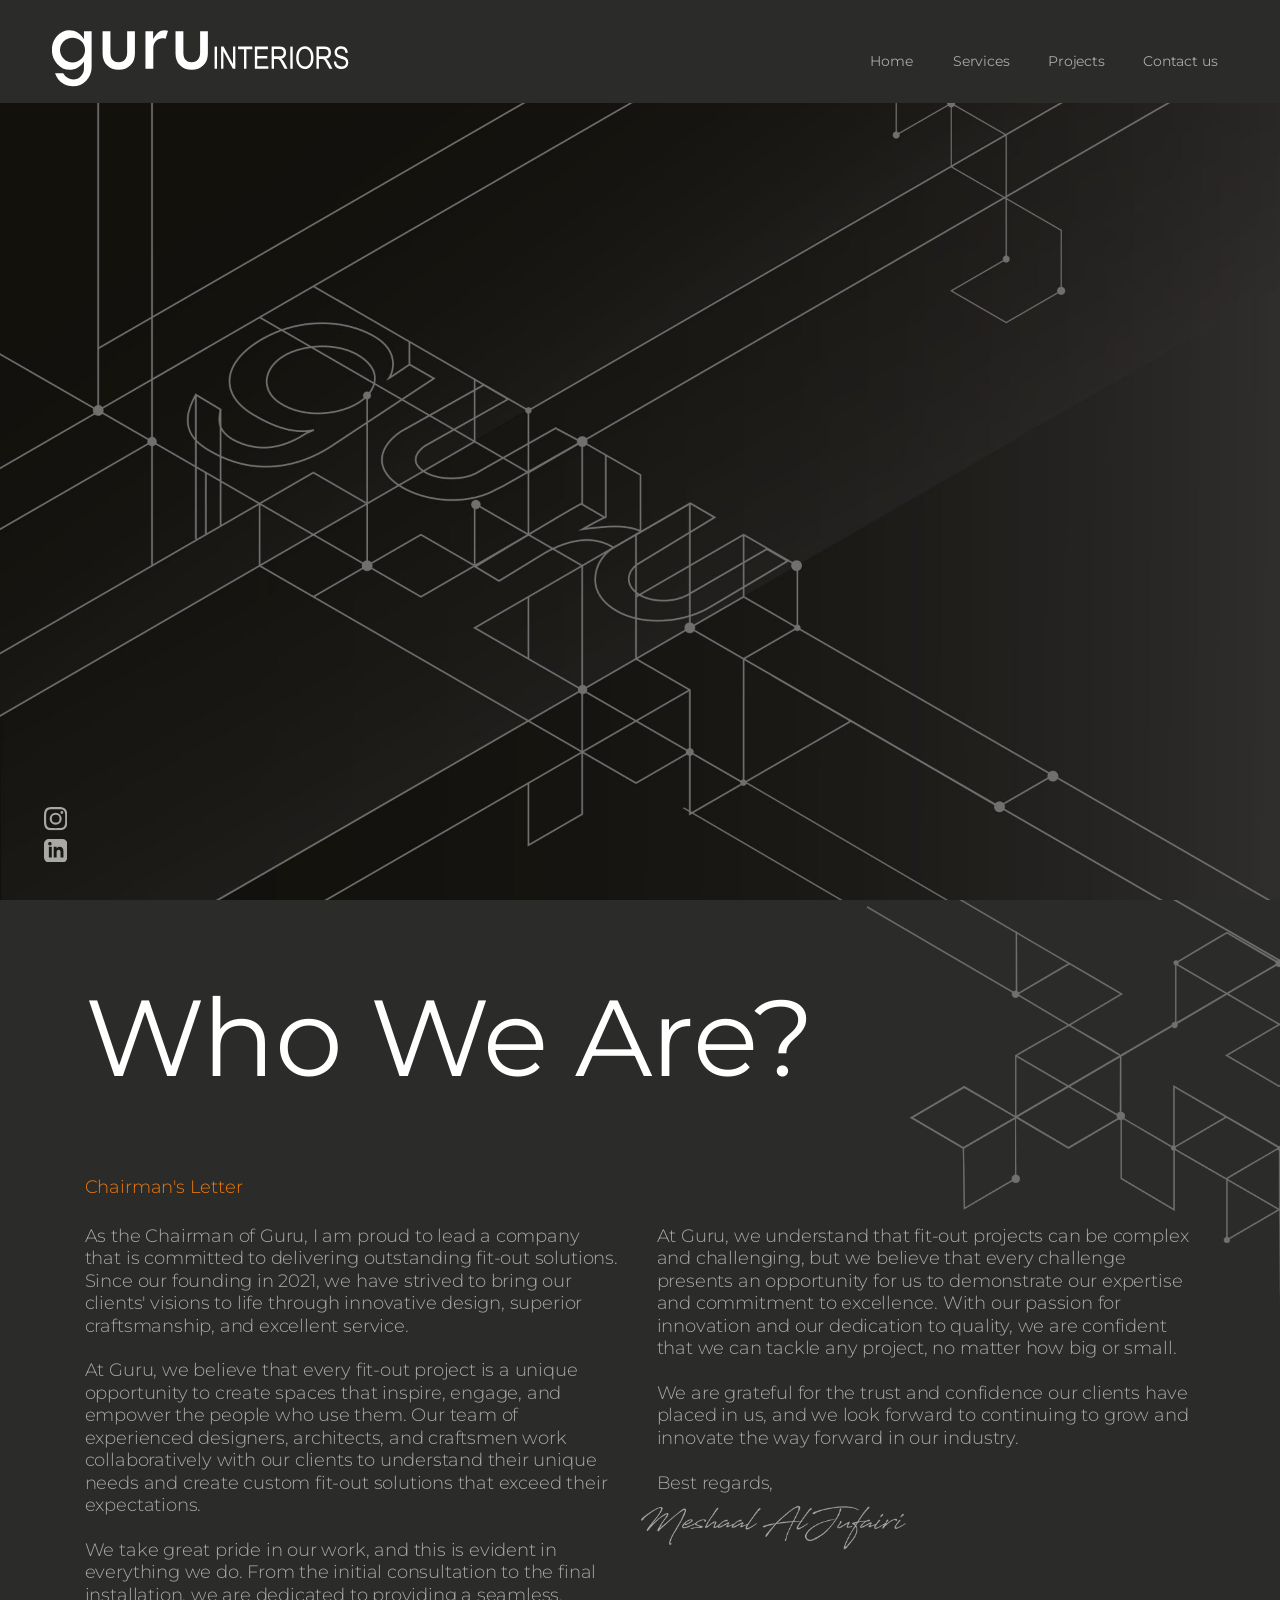
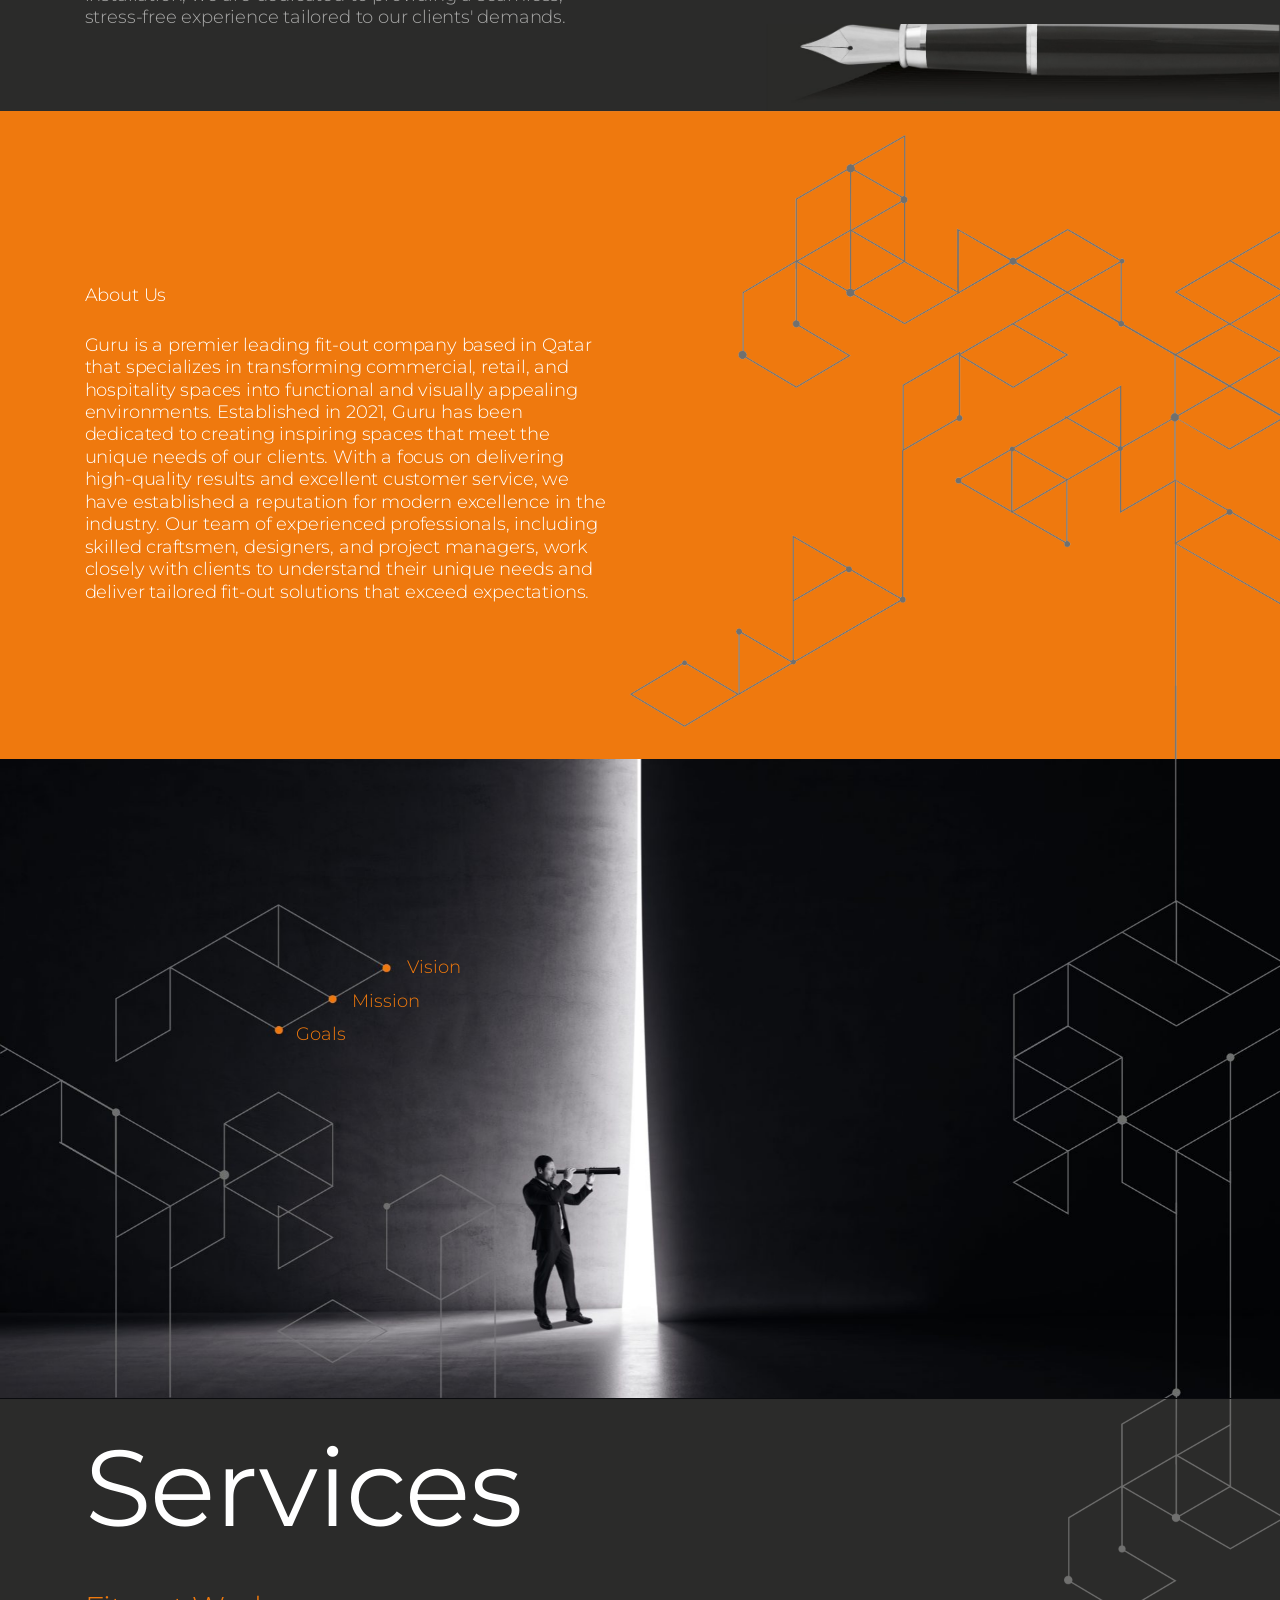
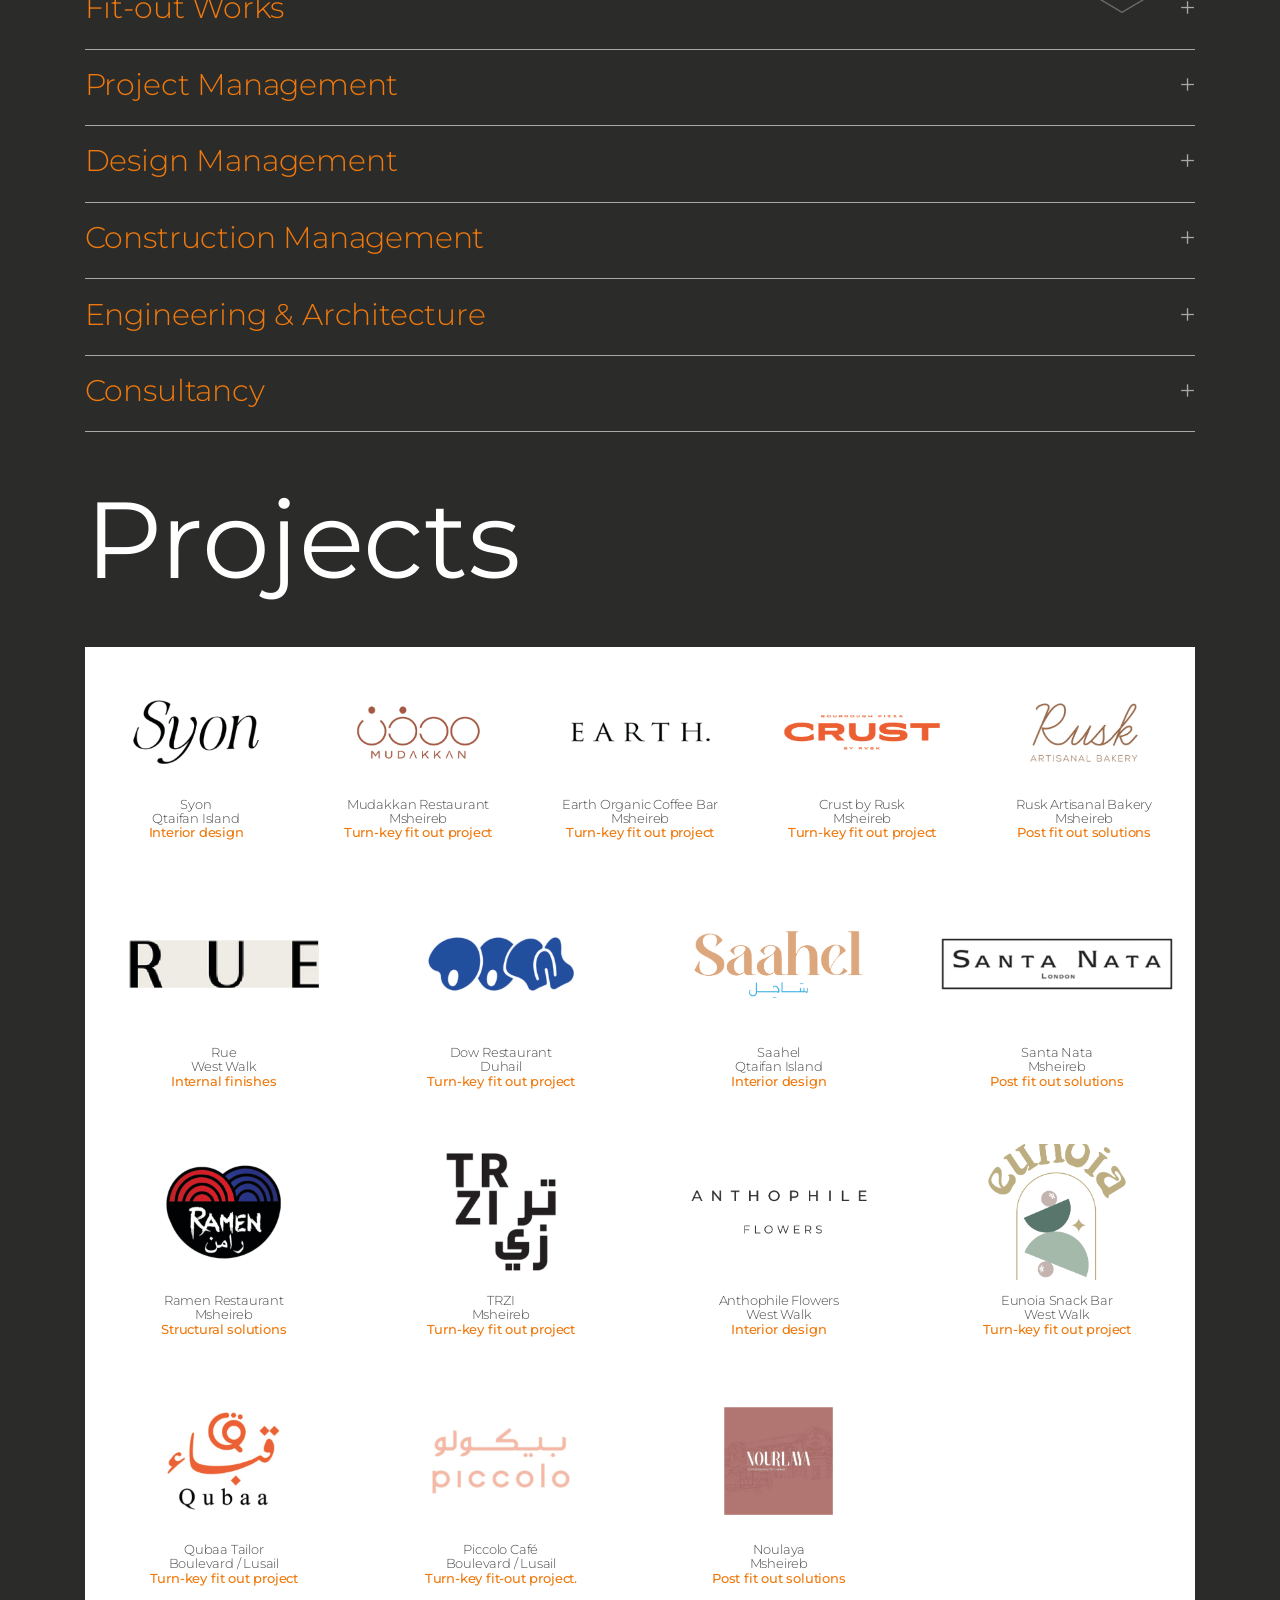
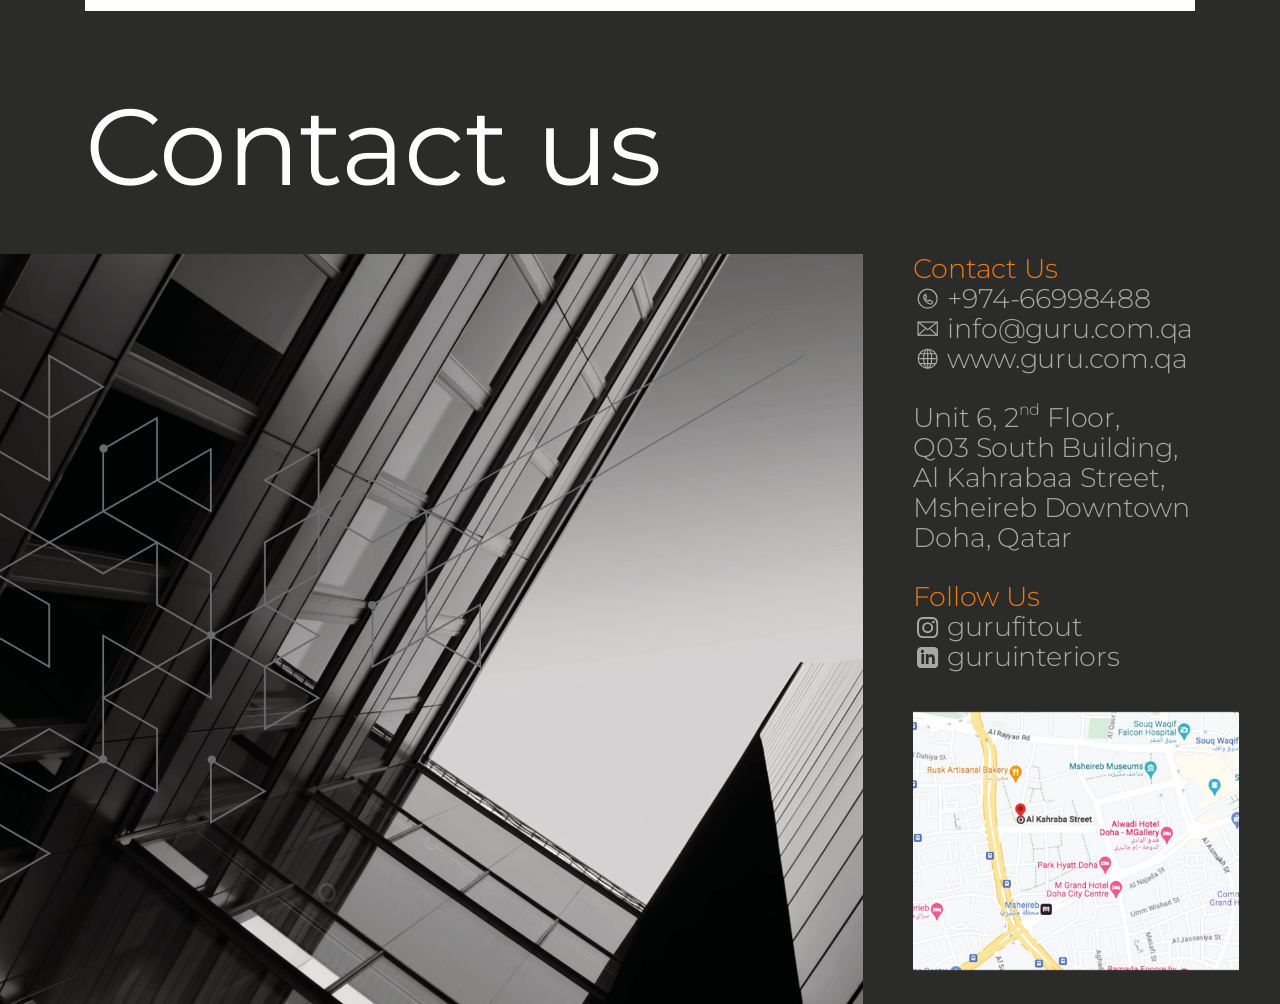
<file: index.html>
<!doctype html>
<html lang="en">
<head>
  <meta charset="utf-8">
  <meta name="viewport" content="width=device-width, initial-scale=1">
  <title>Guru Interiors | Fit-out Company in Qatar</title>
  <meta name="description" content="Guru is a premier fit-out company based in Qatar, transforming commercial, retail, and hospitality spaces. Transforming Spaces, Enriching Lives.">
  <link rel="icon" href="assets/img/favicon.svg" type="image/svg+xml">
  <link rel="preload" href="assets/fonts/montserrat-300.woff2" as="font" type="font/woff2" crossorigin>
  <link rel="stylesheet" href="assets/css/styles.css">
  <script>
    // play the opening animation once per visit, not when coming back from a project page
    try {
      if (!sessionStorage.getItem('guru-intro') && !location.hash &&
          !matchMedia('(prefers-reduced-motion: reduce)').matches) {
        document.documentElement.classList.add('intro');
        sessionStorage.setItem('guru-intro', '1');
      }
    } catch (e) {}
  </script>
</head>
<body>

  <div class="intro-screen" aria-hidden="true">
    <img src="assets/img/logo.svg" alt="" width="445" height="85">
    <span class="intro-screen__line"></span>
    <p class="intro-screen__tag">Transforming Spaces, Enriching Lives</p>
  </div>

  <header class="site-header" id="top">
    <a class="logo" href="#home" aria-label="Guru Interiors — home">
      <img src="assets/img/logo.svg" alt="guru INTERIORS" width="445" height="85">
    </a>
    <button class="nav-toggle" aria-label="Open menu" aria-expanded="false" aria-controls="site-nav">
      <span></span><span></span><span></span>
    </button>
    <nav class="site-nav" id="site-nav" aria-label="Main">
      <a href="#home">Home</a>
      <a href="#services">Services</a>
      <a href="#projects">Projects</a>
      <a href="#contact">Contact us</a>
    </nav>
  </header>

  <main>
    <!-- Hero -->
    <section class="hero" id="home" aria-label="Guru Interiors">
      <h1 class="visually-hidden">Guru Interiors — Transforming Spaces, Enriching Lives</h1>
      <video class="hero__video" autoplay muted loop playsinline preload="auto" poster="assets/img/hero.jpg" aria-hidden="true">
        <source src="assets/video/guru_interio.mp4" type="video/mp4">
      </video>
      <div class="social social--hero">
        <a href="https://www.instagram.com/gurufitout" target="_blank" rel="noopener" aria-label="Instagram">
          <svg viewBox="0 0 24 24"><use href="#i-instagram"/></svg>
        </a>
        <a href="https://www.linkedin.com/company/guruinteriors" target="_blank" rel="noopener" aria-label="LinkedIn">
          <svg viewBox="0 0 24 24"><use href="#i-linkedin"/></svg>
        </a>
      </div>
    </section>

    <!-- Who We Are -->
    <section class="who" id="about">
      <div class="container">
        <h2 class="display">Who We Are?</h2>
        <p class="eyebrow">Chairman's Letter</p>
        <div class="letter">
          <div class="letter__col">
            <p>As the Chairman of Guru, I am proud to lead a company that is committed to delivering outstanding fit-out solutions. Since our founding in 2021, we have strived to bring our clients' visions to life through innovative design, superior craftsmanship, and excellent service.</p>
            <p>At Guru, we believe that every fit-out project is a unique opportunity to create spaces that inspire, engage, and empower the people who use them. Our team of experienced designers, architects, and craftsmen work collaboratively with our clients to understand their unique needs and create custom fit-out solutions that exceed their expectations.</p>
            <p>We take great pride in our work, and this is evident in everything we do. From the initial consultation to the final installation, we are dedicated to providing a seamless, stress-free experience tailored to our clients' demands.</p>
          </div>
          <div class="letter__col">
            <p>At Guru, we understand that fit-out projects can be complex and challenging, but we believe that every challenge presents an opportunity for us to demonstrate our expertise and commitment to excellence. With our passion for innovation and our dedication to quality, we are confident that we can tackle any project, no matter how big or small.</p>
            <p>We are grateful for the trust and confidence our clients have placed in us, and we look forward to continuing to grow and innovate the way forward in our industry.</p>
            <p class="signoff">Best regards,</p>
            <img class="signature" src="assets/img/signature.png" alt="Meshaal AlJufairi" width="397" height="65">
          </div>
        </div>
      </div>
      <img class="pen" src="assets/img/pen.jpg" alt="" width="770" height="129" aria-hidden="true">
    </section>

    <!-- About Us -->
    <section class="about">
      <div class="container">
        <h2 class="eyebrow eyebrow--light">About Us</h2>
        <p class="about__text">Guru is a premier leading fit-out company based in Qatar that specializes in transforming commercial, retail, and hospitality spaces into functional and visually appealing environments. Established in 2021, Guru has been dedicated to creating inspiring spaces that meet the unique needs of our clients. With a focus on delivering high-quality results and excellent customer service, we have established a reputation for modern excellence in the industry. Our team of experienced professionals, including skilled craftsmen, designers, and project managers, work closely with clients to understand their unique needs and deliver tailored fit-out solutions that exceed expectations.</p>
      </div>
    </section>

    <!-- Vision / Mission / Goals -->
    <section class="vision" aria-label="Vision, Mission and Goals">
      <div class="vision__stage">
        <ul class="vision__labels">
          <li style="--x:610;--y:296"><button type="button" class="vision__trigger" aria-controls="vision-vision" aria-expanded="false">Vision</button></li>
          <li style="--x:528;--y:346"><button type="button" class="vision__trigger" aria-controls="vision-mission" aria-expanded="false">Mission</button></li>
          <li style="--x:444;--y:396"><button type="button" class="vision__trigger" aria-controls="vision-goals" aria-expanded="false">Goals</button></li>
        </ul>
      </div>
      <div class="vision__panels">
        <div class="vision__panel" id="vision-vision" style="--x:700;--y:296">
          <h3>Our Vision</h3>
          <p>To be Qatar's most trusted fit-out partner, recognised for spaces that combine bold design, lasting quality and genuine purpose.</p>
        </div>
        <div class="vision__panel" id="vision-mission" style="--x:650;--y:346">
          <h3>Our Mission</h3>
          <p>To turn every client's vision into a functional, inspiring environment through innovative design, skilled craftsmanship and service that goes beyond expectations.</p>
        </div>
        <div class="vision__panel" id="vision-goals" style="--x:540;--y:396">
          <h3>Our Goals</h3>
          <p>To deliver every project on time and to the highest standard, invest in our people, and grow alongside our clients across commercial, retail and hospitality spaces.</p>
        </div>
      </div>
    </section>

    <!-- Services -->
    <section class="services" id="services">
      <div class="container">
        <h2 class="display">Services</h2>
        <ul class="service-list">
          <li tabindex="0">
            <span class="service__title">Fit-out Works</span>
            <div class="service__detail"><p>Complete turn-key interiors for restaurants, retail and offices, from joinery and finishes to MEP, lighting and handover.</p></div>
          </li>
          <li tabindex="0">
            <span class="service__title">Project Management</span>
            <div class="service__detail"><p>A single point of contact who plans, schedules and coordinates every trade, keeping your project on time and on budget.</p></div>
          </li>
          <li tabindex="0">
            <span class="service__title">Design Management</span>
            <div class="service__detail"><p>We coordinate designers, consultants and authority approvals so the concept is buildable, compliant and true to your brand.</p></div>
          </li>
          <li tabindex="0">
            <span class="service__title">Construction Management</span>
            <div class="service__detail"><p>On-site supervision, quality control and safety management through every stage of the build.</p></div>
          </li>
          <li tabindex="0">
            <span class="service__title">Engineering &amp; Architecture</span>
            <div class="service__detail"><p>Structural, MEP and architectural solutions that make your space safe, efficient and ready for approval.</p></div>
          </li>
          <li tabindex="0">
            <span class="service__title">Consultancy</span>
            <div class="service__detail"><p>Expert advice on budgets, materials, feasibility and post fit-out improvements before you commit.</p></div>
          </li>
        </ul>
      </div>
    </section>

    <!-- Projects -->
    <section class="projects" id="projects">
      <div class="container">
        <h2 class="display">Projects</h2>
        <div class="project-card">
          <ul class="project-grid project-grid--5">
            <li><span class="logo-box"><img src="assets/img/logo-syon.png" alt="Syon logo" width="383" height="199" style="--w:383;--h:199"></span><a class="project-link" href="project.html?p=syon">Syon</a><span>Qtaifan Island</span><strong>Interior design</strong></li>
            <li><span class="logo-box"><img src="assets/img/logo-mudakkan.png" alt="Mudakkan logo" width="375" height="166" style="--w:375;--h:166"></span><a class="project-link" href="project.html?p=mudakkan">Mudakkan Restaurant</a><span>Msheireb</span><strong>Turn-key fit out project</strong></li>
            <li><span class="logo-box"><img src="assets/img/logo-earth.png" alt="Earth logo" width="423" height="67" style="--w:423;--h:67"></span><a class="project-link" href="project.html?p=earth">Earth Organic Coffee Bar</a><span>Msheireb</span><strong>Turn-key fit out project</strong></li>
            <li><span class="logo-box"><img src="assets/img/logo-crust.png" alt="Crust by Rusk logo" width="472" height="111" style="--w:472;--h:111"></span><a class="project-link" href="project.html?p=crust">Crust by Rusk</a><span>Msheireb</span><strong>Turn-key fit out project</strong></li>
            <li><span class="logo-box"><img src="assets/img/logo-rusk.png" alt="Rusk Artisanal Bakery logo" width="331" height="185" style="--w:331;--h:185"></span><a class="project-link" href="project.html?p=rusk">Rusk Artisanal Bakery</a><span>Msheireb</span><strong>Post fit out solutions</strong></li>
          </ul>
          <ul class="project-grid project-grid--4">
            <li><span class="logo-box"><img src="assets/img/logo-rue.png" alt="Rue logo" width="577" height="149" style="--w:577;--h:149"></span><a class="project-link" href="project.html?p=rue">Rue</a><span>West Walk</span><strong>Internal finishes</strong></li>
            <li><span class="logo-box"><img src="assets/img/logo-dow.png" alt="Dow Restaurant logo" width="446" height="167" style="--w:446;--h:167"></span><a class="project-link" href="project.html?p=dow">Dow Restaurant</a><span>Duhail</span><strong>Turn-key fit out project</strong></li>
            <li><span class="logo-box"><img src="assets/img/logo-saahel.png" alt="Saahel logo" width="513" height="207" style="--w:513;--h:207"></span><a class="project-link" href="project.html?p=saahel">Saahel</a><span>Qtaifan Island</span><strong>Interior design</strong></li>
            <li><span class="logo-box"><img src="assets/img/logo-santa-nata.png" alt="Santa Nata logo" width="704" height="165" style="--w:704;--h:165"></span><a class="project-link" href="project.html?p=santa-nata">Santa Nata</a><span>Msheireb</span><strong>Post fit out solutions</strong></li>

            <li><span class="logo-box"><img src="assets/img/logo-ramen.png" alt="Ramen Restaurant logo" width="351" height="287" style="--w:351;--h:287"></span><a class="project-link" href="project.html?p=ramen">Ramen Restaurant</a><span>Msheireb</span><strong>Structural solutions</strong></li>
            <li><span class="logo-box"><img src="assets/img/logo-trzi.png" alt="TRZI logo" width="337" height="359" style="--w:337;--h:359"></span><a class="project-link" href="project.html?p=trzi">TRZI</a><span>Msheireb</span><strong>Turn-key fit out project</strong></li>
            <li><span class="logo-box"><img src="assets/img/logo-anthophile.png" alt="Anthophile Flowers logo" width="535" height="138" style="--w:535;--h:138"></span><a class="project-link" href="project.html?p=anthophile">Anthophile Flowers</a><span>West Walk</span><strong>Interior design</strong></li>
            <li><span class="logo-box"><img src="assets/img/logo-eunoia.png" alt="Eunoia Snack Bar logo" width="421" height="410" style="--w:421;--h:410"></span><a class="project-link" href="project.html?p=eunoia">Eunoia Snack Bar</a><span>West Walk</span><strong>Turn-key fit out project</strong></li>

            <li><span class="logo-box"><img src="assets/img/logo-qubaa.png" alt="Qubaa Tailor logo" width="345" height="299" style="--w:345;--h:299"></span><a class="project-link" href="project.html?p=qubaa">Qubaa Tailor</a><span>Boulevard / Lusail</span><strong>Turn-key fit out project</strong></li>
            <li><span class="logo-box"><img src="assets/img/logo-piccolo.png" alt="Piccolo Café logo" width="418" height="207" style="--w:418;--h:207"></span><a class="project-link" href="project.html?p=piccolo">Piccolo Café</a><span>Boulevard / Lusail</span><strong>Turn-key fit-out project.</strong></li>
            <li><span class="logo-box"><img src="assets/img/logo-noulaya.png" alt="Noulaya logo" width="334" height="333" style="--w:334;--h:333"></span><a class="project-link" href="project.html?p=noulaya">Noulaya</a><span>Msheireb</span><strong>Post fit out solutions</strong></li>
          </ul>
        </div>
      </div>
    </section>

    <!-- Contact -->
    <section class="contact" id="contact">
      <div class="container">
        <h2 class="display">Contact us</h2>
      </div>
      <div class="contact__body">
        <div class="contact__photo" role="img" aria-label="Modern glass building facade"></div>
        <div class="contact__info">
          <h3 class="contact__title">Contact Us</h3>
          <ul class="contact__list">
            <li><svg viewBox="0 0 24 24" aria-hidden="true"><use href="#i-phone"/></svg><a href="tel:+97466998488">+974-66998488</a></li>
            <li><svg viewBox="0 0 24 24" aria-hidden="true"><use href="#i-mail"/></svg><a href="mailto:info@guru.com.qa">info@guru.com.qa</a></li>
            <li><svg viewBox="0 0 24 24" aria-hidden="true"><use href="#i-globe"/></svg><a href="https://www.guru.com.qa" target="_blank" rel="noopener">www.guru.com.qa</a></li>
          </ul>
          <address class="contact__address">
            Unit 6, 2<sup>nd</sup> Floor,<br>
            Q03 South Building,<br>
            Al Kahrabaa Street,<br>
            Msheireb Downtown<br>
            Doha, Qatar
          </address>
          <h3 class="contact__title">Follow Us</h3>
          <ul class="contact__list">
            <li><svg viewBox="0 0 24 24" aria-hidden="true"><use href="#i-instagram"/></svg><a href="https://www.instagram.com/gurufitout" target="_blank" rel="noopener">gurufitout</a></li>
            <li><svg viewBox="0 0 24 24" aria-hidden="true"><use href="#i-linkedin"/></svg><a href="https://www.linkedin.com/company/guruinteriors" target="_blank" rel="noopener">guruinteriors</a></li>
          </ul>
          <a class="contact__map" href="https://www.google.com/maps/search/?api=1&amp;query=Q03+South+Building+Al+Kahrabaa+Street+Msheireb+Downtown+Doha" target="_blank" rel="noopener" aria-label="Open location in Google Maps">
            <img src="assets/img/map.jpg" alt="Map showing Al Kahrabaa Street, Msheireb Downtown, Doha" width="488" height="388" loading="lazy">
          </a>
        </div>
      </div>
    </section>
  </main>

  <!-- Icon sprite -->
  <svg width="0" height="0" style="position:absolute" aria-hidden="true">
    <symbol id="i-instagram" viewBox="0 0 24 24"><path fill="currentColor" d="M12 2.2c3.2 0 3.6 0 4.8.1 3.3.1 4.8 1.7 4.9 4.9.1 1.3.1 1.6.1 4.8s0 3.6-.1 4.8c-.1 3.2-1.7 4.8-4.9 4.9-1.3.1-1.6.1-4.8.1s-3.6 0-4.8-.1c-3.3-.1-4.8-1.7-4.9-4.9C2.2 15.6 2.2 15.2 2.2 12s0-3.6.1-4.8C2.4 3.9 3.9 2.4 7.2 2.3 8.4 2.2 8.8 2.2 12 2.2zM12 0C8.7 0 8.3 0 7.1.1 2.7.3.3 2.7.1 7.1 0 8.3 0 8.7 0 12s0 3.7.1 4.9c.2 4.4 2.6 6.8 7 7 1.2.1 1.6.1 4.9.1s3.7 0 4.9-.1c4.4-.2 6.8-2.6 7-7 .1-1.2.1-1.6.1-4.9s0-3.7-.1-4.9c-.2-4.4-2.6-6.8-7-7C15.7 0 15.3 0 12 0zm0 5.8a6.2 6.2 0 1 0 0 12.4 6.2 6.2 0 0 0 0-12.4zM12 16a4 4 0 1 1 0-8 4 4 0 0 1 0 8zm6.4-11.8a1.4 1.4 0 1 0 0 2.9 1.4 1.4 0 0 0 0-2.9z"/></symbol>
    <symbol id="i-linkedin" viewBox="0 0 24 24"><path fill="currentColor" d="M19 0H5a5 5 0 0 0-5 5v14a5 5 0 0 0 5 5h14a5 5 0 0 0 5-5V5a5 5 0 0 0-5-5zM8 19H5V8h3v11zM6.5 6.7a1.8 1.8 0 1 1 0-3.5 1.8 1.8 0 0 1 0 3.5zM20 19h-3v-5.6c0-3.4-4-3.1-4 0V19h-3V8h3v1.8c1.4-2.6 7-2.8 7 2.5V19z"/></symbol>
    <symbol id="i-phone" viewBox="0 0 24 24"><g fill="none" stroke="currentColor" stroke-width="1.4"><circle cx="12" cy="12" r="10.6"/><path d="M9.2 6.6l1.3 2.6c.2.4.1.8-.2 1.1l-.9.8c.5 1.3 1.9 2.9 3.3 3.5l.9-.8c.3-.3.8-.3 1.1-.1l2.4 1.5c.4.2.5.7.3 1.1l-.6 1c-.4.6-1.1.9-1.8.7-3.5-1-6.7-4.3-7.6-7.8-.2-.7.1-1.4.7-1.8l.9-.5c.4-.2.9 0 1.1.4z"/></g></symbol>
    <symbol id="i-mail" viewBox="0 0 24 24"><g fill="none" stroke="currentColor" stroke-width="1.4"><rect x="1.2" y="4.6" width="21.6" height="14.8"/><path d="M1.2 4.6l10.8 8.6 10.8-8.6M1.2 19.4l8-7.2M22.8 19.4l-8-7.2"/></g></symbol>
    <symbol id="i-globe" viewBox="0 0 24 24"><g fill="none" stroke="currentColor" stroke-width="1.3"><circle cx="12" cy="12" r="10.6"/><ellipse cx="12" cy="12" rx="4.6" ry="10.6"/><path d="M1.4 12h21.2M3 6.5h18M3 17.5h18M12 1.4v21.2"/></g></symbol>
  </svg>

  <script src="assets/js/main.js"></script>
</body>
</html>
</file>
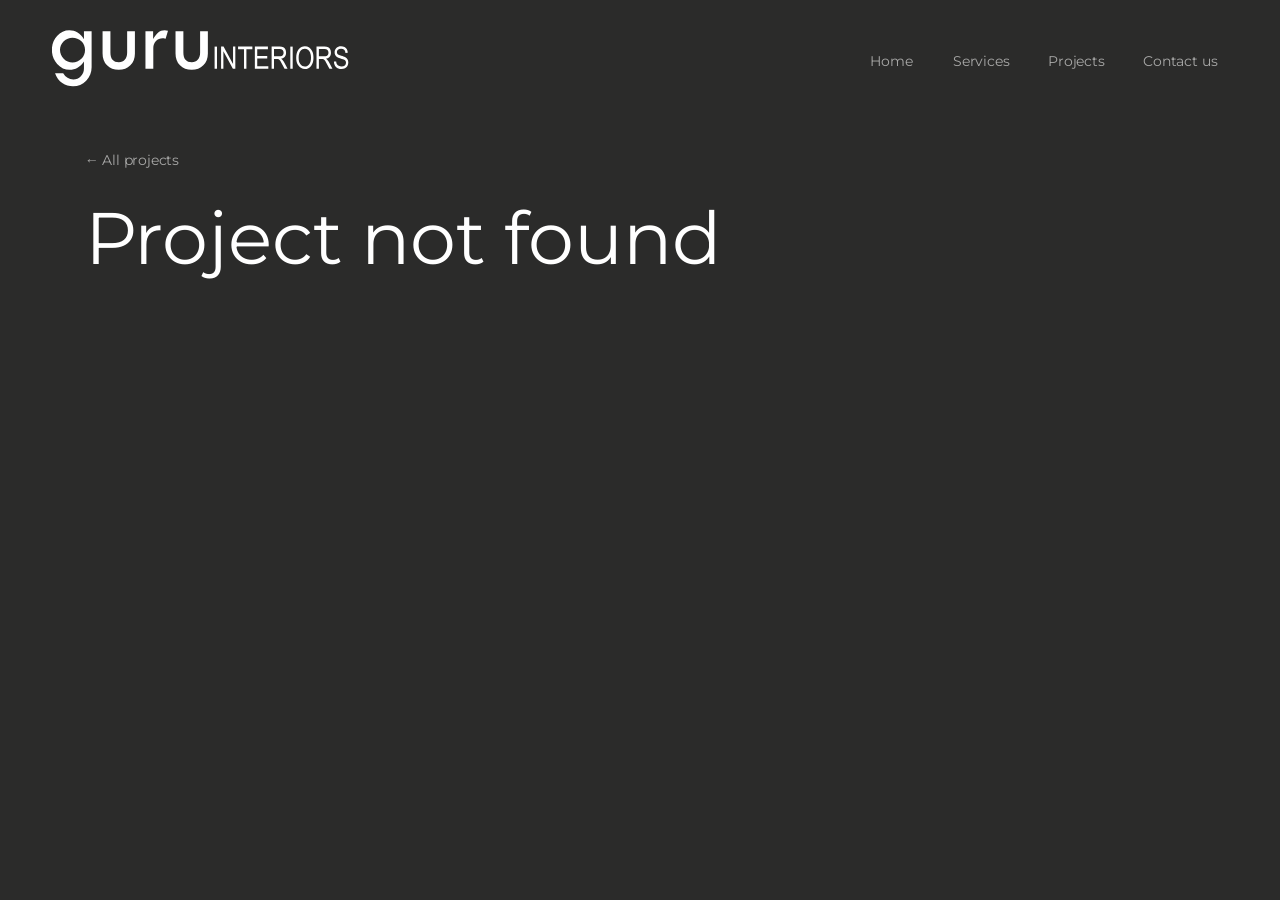
<file: project.html>
<!doctype html>
<html lang="en">
<head>
  <meta charset="utf-8">
  <meta name="viewport" content="width=device-width, initial-scale=1">
  <title>Project | Guru Interiors</title>
  <meta name="description" content="Fit-out, interior design and post fit-out projects delivered by Guru Interiors in Qatar.">
  <link rel="icon" href="assets/img/favicon.svg" type="image/svg+xml">
  <link rel="preload" href="assets/fonts/montserrat-300.woff2" as="font" type="font/woff2" crossorigin>
  <link rel="stylesheet" href="assets/css/styles.css">
</head>
<body>

  <header class="site-header" id="top">
    <a class="logo" href="index.html" aria-label="Guru Interiors — home">
      <img src="assets/img/logo.svg" alt="guru INTERIORS" width="445" height="85">
    </a>
    <button class="nav-toggle" aria-label="Open menu" aria-expanded="false" aria-controls="site-nav">
      <span></span><span></span><span></span>
    </button>
    <nav class="site-nav" id="site-nav" aria-label="Main">
      <a href="index.html#home">Home</a>
      <a href="index.html#services">Services</a>
      <a href="index.html#projects">Projects</a>
      <a href="index.html#contact">Contact us</a>
    </nav>
  </header>

  <main class="pp" id="project">
    <div class="container">
      <a class="pp__back" href="index.html#projects">&larr; All projects</a>

      <div class="pp__hero">
        <div class="pp__logo"><img id="pp-logo" src="" alt=""></div>
        <div class="pp__intro">
          <p class="pp__service" id="pp-service"></p>
          <h1 class="pp__title" id="pp-title">Project</h1>
          <p class="pp__location" id="pp-location"></p>
        </div>
      </div>

      <div class="pp__body">
        <section>
          <h2 class="pp__heading">Overview</h2>
          <p class="pp__summary" id="pp-summary"></p>
        </section>
        <section>
          <h2 class="pp__heading">Scope of work</h2>
          <ul class="pp__scope" id="pp-scope"></ul>
        </section>
      </div>

      <section class="pp__gallery-wrap" id="pp-gallery-wrap" hidden>
        <h2 class="pp__heading">Gallery</h2>
        <div class="pp__gallery" id="pp-gallery"></div>
      </section>

      <div class="pp__cta">
        <p>Planning a similar space?</p>
        <a href="index.html#contact">Talk to us</a>
      </div>

      <nav class="pp__pager" aria-label="More projects">
        <a id="pp-prev" href="#"><span>Previous project</span><strong></strong></a>
        <a id="pp-next" href="#"><span>Next project</span><strong></strong></a>
      </nav>
    </div>
  </main>

  <!-- Icon sprite -->
  <svg width="0" height="0" style="position:absolute" aria-hidden="true">
    <symbol id="i-instagram" viewBox="0 0 24 24"><path fill="currentColor" d="M12 2.2c3.2 0 3.6 0 4.8.1 3.3.1 4.8 1.7 4.9 4.9.1 1.3.1 1.6.1 4.8s0 3.6-.1 4.8c-.1 3.2-1.7 4.8-4.9 4.9-1.3.1-1.6.1-4.8.1s-3.6 0-4.8-.1c-3.3-.1-4.8-1.7-4.9-4.9C2.2 15.6 2.2 15.2 2.2 12s0-3.6.1-4.8C2.4 3.9 3.9 2.4 7.2 2.3 8.4 2.2 8.8 2.2 12 2.2zM12 0C8.7 0 8.3 0 7.1.1 2.7.3.3 2.7.1 7.1 0 8.3 0 8.7 0 12s0 3.7.1 4.9c.2 4.4 2.6 6.8 7 7 1.2.1 1.6.1 4.9.1s3.7 0 4.9-.1c4.4-.2 6.8-2.6 7-7 .1-1.2.1-1.6.1-4.9s0-3.7-.1-4.9c-.2-4.4-2.6-6.8-7-7C15.7 0 15.3 0 12 0zm0 5.8a6.2 6.2 0 1 0 0 12.4 6.2 6.2 0 0 0 0-12.4zM12 16a4 4 0 1 1 0-8 4 4 0 0 1 0 8zm6.4-11.8a1.4 1.4 0 1 0 0 2.9 1.4 1.4 0 0 0 0-2.9z"/></symbol>
    <symbol id="i-linkedin" viewBox="0 0 24 24"><path fill="currentColor" d="M19 0H5a5 5 0 0 0-5 5v14a5 5 0 0 0 5 5h14a5 5 0 0 0 5-5V5a5 5 0 0 0-5-5zM8 19H5V8h3v11zM6.5 6.7a1.8 1.8 0 1 1 0-3.5 1.8 1.8 0 0 1 0 3.5zM20 19h-3v-5.6c0-3.4-4-3.1-4 0V19h-3V8h3v1.8c1.4-2.6 7-2.8 7 2.5V19z"/></symbol>
    <symbol id="i-phone" viewBox="0 0 24 24"><g fill="none" stroke="currentColor" stroke-width="1.4"><circle cx="12" cy="12" r="10.6"/><path d="M9.2 6.6l1.3 2.6c.2.4.1.8-.2 1.1l-.9.8c.5 1.3 1.9 2.9 3.3 3.5l.9-.8c.3-.3.8-.3 1.1-.1l2.4 1.5c.4.2.5.7.3 1.1l-.6 1c-.4.6-1.1.9-1.8.7-3.5-1-6.7-4.3-7.6-7.8-.2-.7.1-1.4.7-1.8l.9-.5c.4-.2.9 0 1.1.4z"/></g></symbol>
    <symbol id="i-mail" viewBox="0 0 24 24"><g fill="none" stroke="currentColor" stroke-width="1.4"><rect x="1.2" y="4.6" width="21.6" height="14.8"/><path d="M1.2 4.6l10.8 8.6 10.8-8.6M1.2 19.4l8-7.2M22.8 19.4l-8-7.2"/></g></symbol>
    <symbol id="i-globe" viewBox="0 0 24 24"><g fill="none" stroke="currentColor" stroke-width="1.3"><circle cx="12" cy="12" r="10.6"/><ellipse cx="12" cy="12" rx="4.6" ry="10.6"/><path d="M1.4 12h21.2M3 6.5h18M3 17.5h18M12 1.4v21.2"/></g></symbol>
  </svg>

  <script src="assets/js/projects.js"></script>
  <script src="assets/js/project.js"></script>
  <script src="assets/js/main.js"></script>
</body>
</html>
</file>
<file: assets/css/styles.css>
/* Guru Interiors — built from GURU-Website-FinalVersion.ai (1920px artboard).
   Every measurement is written in artboard pixels multiplied by --u, so the
   page is pixel-faithful at 1920px wide and scales proportionally below it. */

@font-face {
  font-family: "Montserrat";
  font-style: normal;
  font-weight: 300;
  font-display: swap;
  src: url("../fonts/montserrat-300.woff2") format("woff2");
}
@font-face {
  font-family: "Montserrat";
  font-style: normal;
  font-weight: 400;
  font-display: swap;
  src: url("../fonts/montserrat-400.woff2") format("woff2");
}
@font-face {
  font-family: "Montserrat";
  font-style: normal;
  font-weight: 500;
  font-display: swap;
  src: url("../fonts/montserrat-500.woff2") format("woff2");
}

:root {
  --u: min(1px, calc(100vw / 1920));
  --charcoal: #2b2b2a;
  --orange: #ef790d;
  --orange-bg: #ef790e;
  --grey: #a8a8a7;
  --ink: #4a4a49;
  --white: #fff;
  --header-h: calc(155 * var(--u));
  --gutter: calc(127 * var(--u));
  --font: "Gotham", "Montserrat", "Helvetica Neue", Arial, sans-serif;
}

*, *::before, *::after { box-sizing: border-box; }

html { scroll-behavior: smooth; -webkit-text-size-adjust: 100%; }

body {
  margin: 0;
  background: var(--charcoal);
  color: var(--grey);
  font-family: var(--font);
  font-weight: 300;
  -webkit-font-smoothing: antialiased;
  letter-spacing: -0.012em;
  overflow-x: hidden;
}

img { display: block; max-width: 100%; height: auto; }
a { color: inherit; text-decoration: none; }
ul { list-style: none; margin: 0; padding: 0; }
p, h1, h2, h3, address { margin: 0; }
address { font-style: normal; }

section[id] { scroll-margin-top: var(--header-h); }

.visually-hidden {
  position: absolute; width: 1px; height: 1px; overflow: hidden;
  clip: rect(0 0 0 0); white-space: nowrap;
}

.container {
  position: relative;
  z-index: 1;
  max-width: 1920px;
  margin: 0 auto;
  padding: 0 var(--gutter);
}

/* Big section titles: "Who We Are?", "Services", "Projects", "Contact us" */
.display {
  color: var(--white);
  font-weight: 400;
  font-size: calc(161.6 * var(--u));
  line-height: 1;
  letter-spacing: -0.005em;
}

.eyebrow {
  color: var(--orange);
  font-size: calc(27.7 * var(--u));
  line-height: 1.215;
  font-weight: 300;
}
.eyebrow--light { color: var(--white); }

/* ---------- Opening animation ---------- */
/* --enter is when the page itself animates in: straight away, or after the intro */
:root { --enter: 0s; }
.intro { --enter: 1.9s; }

.intro-screen { display: none; }
.intro .intro-screen {
  position: fixed;
  inset: 0;
  z-index: 100;
  display: flex;
  flex-direction: column;
  align-items: center;
  justify-content: center;
  gap: 18px;
  background: var(--charcoal);
  pointer-events: none;
  animation: intro-out .9s cubic-bezier(.7, 0, .3, 1) 1.5s forwards;
}
.intro-screen img {
  width: min(60vw, 420px);
  animation: intro-logo 1s cubic-bezier(.2, .7, .2, 1) .15s both;
}
.intro-screen__line {
  width: min(60vw, 420px);
  height: 2px;
  background: var(--orange);
  transform-origin: left;
  animation: intro-line .8s ease .45s both;
}
.intro-screen__tag {
  color: var(--grey);
  font-size: clamp(13px, 1.2vw, 18px);
  letter-spacing: .2em;
  text-transform: uppercase;
  animation: intro-fade .7s ease .8s both;
}

@keyframes intro-logo {
  from { opacity: 0; clip-path: inset(0 100% 0 0); translate: 0 10px; }
  to   { opacity: 1; clip-path: inset(0 0 0 0); translate: 0 0; }
}
@keyframes intro-line { from { transform: scaleX(0); } to { transform: scaleX(1); } }
@keyframes intro-fade { from { opacity: 0; translate: 0 8px; } to { opacity: 1; translate: 0 0; } }
@keyframes intro-out  { to { transform: translateY(-100%); visibility: hidden; } }

/* the page coming in: video settles from a slight zoom, header and icons drop in */
@keyframes hero-zoom { from { scale: 1.12; } to { scale: 1; } }
@keyframes drop-in { from { opacity: 0; translate: 0 -14px; } to { opacity: 1; translate: 0 0; } }
@keyframes rise-in { from { opacity: 0; translate: -14px 0; } to { opacity: 1; translate: 0 0; } }

.hero__video { animation: hero-zoom 2.6s cubic-bezier(.2, .7, .2, 1) calc(var(--enter) - .4s) both; }
.site-header .logo { animation: drop-in .7s ease var(--enter) both; }
.site-nav a { animation: drop-in .6s ease both; }
.site-nav a:nth-child(1) { animation-delay: calc(var(--enter) + .15s); }
.site-nav a:nth-child(2) { animation-delay: calc(var(--enter) + .25s); }
.site-nav a:nth-child(3) { animation-delay: calc(var(--enter) + .35s); }
.site-nav a:nth-child(4) { animation-delay: calc(var(--enter) + .45s); }
.nav-toggle { animation: drop-in .6s ease calc(var(--enter) + .15s) both; }
.social--hero a { animation: rise-in .6s ease both; }
.social--hero a:nth-child(1) { animation-delay: calc(var(--enter) + .5s); }
.social--hero a:nth-child(2) { animation-delay: calc(var(--enter) + .62s); }

/* ---------- Section reveal on scroll ----------
   main.js adds .reveal + a type class to elements, then .is-visible as each
   one scrolls into view. Without JS nothing is hidden. */
.reveal { opacity: 0; }
.reveal.is-visible {
  animation-duration: .9s;
  animation-timing-function: cubic-bezier(.2, .7, .2, 1);
  animation-delay: var(--reveal-delay, 0s);
  animation-fill-mode: both;
}
.reveal--up.is-visible    { animation-name: reveal-up; }
.reveal--left.is-visible  { animation-name: reveal-left; }
.reveal--right.is-visible { animation-name: reveal-right; }
.reveal--zoom.is-visible  { animation-name: reveal-zoom; animation-duration: 1.4s; }
.reveal--pop.is-visible   { animation-name: reveal-pop; animation-duration: .7s; }
.reveal--wipe.is-visible  { animation-name: reveal-wipe; animation-duration: 1.2s; }

@keyframes reveal-up    { from { opacity: 0; translate: 0 40px; } to { opacity: 1; translate: 0 0; } }
@keyframes reveal-left  { from { opacity: 0; translate: -50px 0; } to { opacity: 1; translate: 0 0; } }
@keyframes reveal-right { from { opacity: 0; translate: 80px 0; } to { opacity: 1; translate: 0 0; } }
@keyframes reveal-zoom  { from { opacity: 0; scale: 1.08; } to { opacity: 1; scale: 1; } }
@keyframes reveal-pop   { from { opacity: 0; scale: .85; translate: 0 20px; } to { opacity: 1; scale: 1; translate: 0 0; } }
@keyframes reveal-wipe  { from { opacity: 1; clip-path: inset(0 100% 0 0); } to { opacity: 1; clip-path: inset(0 0 0 0); } }

/* ---------- Header ---------- */
.site-header {
  position: sticky;
  top: 0;
  z-index: 50;
  height: var(--header-h);
  background: var(--charcoal);
  transition: box-shadow .3s ease;
}
.site-header.is-scrolled { box-shadow: 0 2px 20px rgba(0, 0, 0, .35); }

.logo {
  position: absolute;
  left: calc(78 * var(--u));
  top: calc(45 * var(--u));
  width: calc(445 * var(--u));
}

.site-nav {
  position: absolute;
  right: calc(94 * var(--u));
  top: calc(80 * var(--u));
  display: flex;
  gap: calc(58 * var(--u));
}
.site-nav a {
  color: var(--grey);
  font-weight: 400;
  font-size: calc(20.9 * var(--u));
  line-height: 1.2;
  transition: color .2s ease;
}
.site-nav a:hover { color: var(--orange); }
.site-nav a:first-child { margin-right: calc(3 * var(--u)); }

.nav-toggle { display: none; }

/* ---------- Hero ---------- */
.hero {
  position: relative;
  /* fill the screen below the sticky header */
  height: calc(100vh - var(--header-h));
  height: calc(100svh - var(--header-h));
  min-height: 360px;
  overflow: hidden;
  background: #12110c url("../img/hero.jpg") center / cover no-repeat;
}
.hero__video {
  position: absolute;
  inset: 0;
  width: 100%;
  height: 100%;
  object-fit: cover;
  display: block;
}

.social--hero {
  position: absolute;
  z-index: 1;
  left: calc(66 * var(--u));
  bottom: calc(57 * var(--u));
  display: flex;
  flex-direction: column;
  gap: calc(12 * var(--u));
}
.social--hero a { display: block; color: var(--grey); transition: color .2s ease; }
.social--hero a:hover { color: var(--orange); }
.social--hero svg { display: block; width: calc(35 * var(--u)); height: calc(35 * var(--u)); }

/* ---------- Who We Are ---------- */
.who {
  position: relative;
  background: var(--charcoal) url("../img/who-deco.png") right top / calc(620 * var(--u)) auto no-repeat;
  padding: calc(126 * var(--u)) 0 calc(123 * var(--u));
  overflow: hidden;
}
.who .display { margin-bottom: calc(126 * var(--u)); }
.who .eyebrow { margin-bottom: calc(40 * var(--u)); }

.letter {
  display: grid;
  grid-template-columns: calc(800 * var(--u)) calc(820 * var(--u));
  column-gap: calc(58 * var(--u));
}
.letter p {
  font-size: calc(27.7 * var(--u));
  line-height: 1.215;
  color: var(--grey);
}
.letter p + p { margin-top: calc(33.6 * var(--u)); }

.signature {
  width: calc(397 * var(--u));
  margin: calc(18 * var(--u)) 0 0 calc(-23 * var(--u));
}

.pen {
  position: absolute;
  right: 0;
  bottom: 0;
  width: calc(770 * var(--u));
}

/* ---------- About ---------- */
.about {
  position: relative;
  min-height: calc(973 * var(--u));
  background: var(--orange-bg) url("../img/about-deco.png") right top / calc(1020 * var(--u)) auto no-repeat;
  padding: calc(260 * var(--u)) 0 calc(200 * var(--u));
}
.about .eyebrow { margin-bottom: calc(41 * var(--u)); }
.about__text {
  max-width: calc(790 * var(--u));
  color: var(--white);
  font-size: calc(27.7 * var(--u));
  line-height: 1.215;
}

/* ---------- Vision / Mission / Goals ---------- */
.vision {
  position: relative;
  overflow: hidden;
  background: #0a0b0e;
}
.vision__stage {
  position: relative;
  container-type: inline-size;
  width: 100%;
  aspect-ratio: 1920 / 959;
  background: url("../img/vision.jpg") center / 100% 100% no-repeat;
}
.vision__labels li {
  position: absolute;
  left: calc(var(--x) * 100cqw / 1920);
  top: calc(var(--y) * 100cqw / 1920);
  color: var(--orange);
  font-size: calc(27.7 * 100cqw / 1920);
  line-height: 1.215;
  white-space: nowrap;
}
.vision__trigger {
  font: inherit;
  color: inherit;
  background: none;
  border: 0;
  padding: 0;
  cursor: pointer;
  position: relative;
  transition: color .25s ease, opacity .25s ease, transform .3s ease, text-shadow .3s ease;
}
/* underline that grows out from the dot side */
.vision__trigger::after {
  content: "";
  position: absolute;
  left: 0;
  bottom: -0.15em;
  width: 100%;
  height: max(1px, 0.07em);
  background: var(--orange);
  transform: scaleX(0);
  transform-origin: left;
  transition: transform .35s ease;
}
.vision__trigger:hover,
.vision__trigger[aria-expanded="true"] {
  color: var(--white);
  transform: translateX(0.3em);
  text-shadow: 0 0 0.6em rgba(239, 121, 13, .75);
}
.vision__trigger:hover::after,
.vision__trigger[aria-expanded="true"]::after { transform: scaleX(1); }
/* fade the other labels back while one is open */
.vision__labels:has([aria-expanded="true"]) .vision__trigger:not([aria-expanded="true"]):not(:hover) { opacity: .45; }

/* text shown on the dark wall to the right of the light beam */
.vision__panels {
  position: absolute;
  left: calc(1060 / 1920 * 100%);
  top: calc(300 / 959 * 100%);
  width: calc(460 / 1920 * 100%);
  display: grid;
  pointer-events: none;
}
.vision__panel {
  grid-area: 1 / 1;
  opacity: 0;
  transform: translateX(calc(24 * var(--u)));
  transition: opacity .35s ease, transform .35s ease;
}
.vision__panel.is-active { opacity: 1; transform: none; }
/* orange rule that sweeps in above the heading */
.vision__panel::before {
  content: "";
  display: block;
  width: calc(80 * var(--u));
  height: 2px;
  margin-bottom: calc(22 * var(--u));
  background: var(--orange);
  transform: scaleX(0);
  transform-origin: left;
  transition: transform .5s ease .1s;
}
/* heading and text follow one after the other */
.vision__panel h3,
.vision__panel p {
  opacity: 0;
  transform: translateY(calc(14 * var(--u)));
  filter: blur(4px);
  transition: opacity .45s ease, transform .45s ease, filter .45s ease;
}
.vision__panel.is-active::before { transform: scaleX(1); }
.vision__panel.is-active h3,
.vision__panel.is-active p { opacity: 1; transform: none; filter: none; }
.vision__panel.is-active h3 { transition-delay: .12s; }
.vision__panel.is-active p { transition-delay: .24s; }
.vision__panel h3 {
  color: var(--orange);
  font-size: calc(34 * var(--u));
  font-weight: 500;
  margin-bottom: calc(18 * var(--u));
}
.vision__panel p {
  color: var(--white);
  font-size: calc(22 * var(--u));
  font-weight: 300;
  line-height: 1.45;
}

/* ---------- Services ---------- */
.services {
  position: relative;
  background: var(--charcoal) url("../img/services-deco.png") right top / calc(420 * var(--u)) auto no-repeat;
  padding: calc(53 * var(--u)) 0 0;
}
.service-list {
  margin-top: calc(47 * var(--u));
  max-width: calc(1666 * var(--u));
}
.service-list li {
  color: var(--orange);
  font-size: calc(44.5 * var(--u));
  line-height: 1.2;
  padding: calc(26 * var(--u)) 0 calc(34 * var(--u));
  border-bottom: 1px solid var(--grey);
  position: relative;
  padding-right: 1.2em;
  cursor: default;
  outline: none;
  transition: padding-left .3s ease, color .3s ease;
}
/* plus sign that turns into a cross while the item is open */
.service-list li::after {
  content: "+";
  position: absolute;
  right: 0;
  top: calc(26 * var(--u));
  font-weight: 300;
  color: var(--grey);
  transition: transform .35s ease, color .3s ease;
}
.service-list li:hover,
.service-list li:focus-within { padding-left: calc(20 * var(--u)); color: #ff9a3c; }
.service-list li:hover::after,
.service-list li:focus-within::after { transform: rotate(45deg); color: var(--orange); }
.service-list li:focus-visible { box-shadow: inset 3px 0 0 var(--orange); }

/* description slides open underneath the title */
.service__detail {
  display: grid;
  grid-template-rows: 0fr;
  transition: grid-template-rows .4s ease;
}
.service__detail p {
  overflow: hidden;
  max-width: calc(900 * var(--u));
  color: var(--white);
  font-size: calc(22 * var(--u));
  font-weight: 300;
  line-height: 1.5;
  opacity: 0;
  transform: translateY(calc(-8 * var(--u)));
  transition: opacity .3s ease, transform .4s ease, padding-top .4s ease;
}
.service-list li:hover .service__detail,
.service-list li:focus-within .service__detail { grid-template-rows: 1fr; }
.service-list li:hover .service__detail p,
.service-list li:focus-within .service__detail p {
  opacity: 1;
  transform: none;
  padding-top: calc(14 * var(--u));
  transition-delay: 0s, 0s, 0s;
}

/* ---------- Projects ---------- */
.projects {
  padding: calc(81 * var(--u)) 0 0;
}
.projects .display { margin-bottom: calc(79 * var(--u)); }

.project-card {
  max-width: calc(1666 * var(--u));
  background: var(--white);
  padding: calc(48 * var(--u)) 0 calc(37 * var(--u));
}
.project-grid {
  display: grid;
  row-gap: calc(80 * var(--u));
}
.project-grid--5 { grid-template-columns: repeat(5, 1fr); margin-bottom: calc(80 * var(--u)); }
.project-grid--4 { grid-template-columns: repeat(4, 1fr); }

.project-grid li {
  display: flex;
  flex-direction: column;
  align-items: center;
  text-align: center;
  font-size: calc(19.3 * var(--u));
  line-height: 1.12;
  color: var(--ink);
}
.project-grid img {
  /* logos were exported at 2x */
  width: calc(var(--w) * 0.5 * var(--u));
  height: calc(var(--h) * 0.5 * var(--u));
  object-fit: contain;
  transition: transform .3s ease;
}
.project-grid li:hover img { transform: scale(1.05); }
.project-grid .logo-box {
  display: flex;
  align-items: center;
  justify-content: center;
  height: var(--box);
  margin-bottom: calc(18 * var(--u));
}
.project-grid--5 { --box: calc(160 * var(--u)); }
.project-grid--4 { --box: calc(210 * var(--u)); }
.project-grid strong {
  color: var(--orange);
  font-weight: 500;
}

/* the project name links to its page; the link covers the whole card */
.project-grid li { position: relative; cursor: pointer; }
.project-link { transition: color .2s ease; }
.project-link::after { content: ""; position: absolute; inset: 0; }
.project-grid li:hover .project-link { color: var(--orange); }
.project-link:focus-visible { outline: none; color: var(--orange); }
.project-grid li:has(.project-link:focus-visible) { outline: 2px solid var(--orange); outline-offset: 6px; }

/* ---------- Project detail page ---------- */
.pp { padding: clamp(32px, calc(70 * var(--u)), 70px) 0 clamp(56px, calc(120 * var(--u)), 120px); }
.pp .container { max-width: calc(1666 * var(--u) + 2 * var(--gutter)); }
.pp__back {
  display: inline-block;
  color: var(--grey);
  font-size: clamp(14px, calc(20 * var(--u)), 20px);
  font-weight: 400;
  margin-bottom: clamp(24px, calc(48 * var(--u)), 48px);
  transition: color .2s ease, transform .2s ease;
}
.pp__back:hover { color: var(--orange); transform: translateX(-4px); }

.pp__hero {
  display: grid;
  grid-template-columns: minmax(0, 5fr) minmax(0, 7fr);
  gap: clamp(24px, calc(80 * var(--u)), 80px);
  align-items: center;
}
.pp__logo {
  display: flex;
  align-items: center;
  justify-content: center;
  aspect-ratio: 4 / 3;
  background: var(--white);
  padding: 12%;
}
.pp__logo img { width: auto; max-width: 100%; max-height: 100%; object-fit: contain; }
.pp__service {
  color: var(--orange);
  font-size: clamp(15px, calc(27.7 * var(--u)), 28px);
  margin-bottom: 0.6em;
}
.pp__title {
  color: var(--white);
  font-weight: 400;
  font-size: clamp(38px, calc(110 * var(--u)), 110px);
  line-height: 1.02;
  margin-bottom: 0.25em;
}
.pp__location { color: var(--grey); font-size: clamp(16px, calc(27.7 * var(--u)), 28px); }

.pp__body {
  display: grid;
  grid-template-columns: minmax(0, 7fr) minmax(0, 5fr);
  gap: clamp(32px, calc(100 * var(--u)), 100px);
  margin-top: clamp(48px, calc(110 * var(--u)), 110px);
  padding-top: clamp(32px, calc(60 * var(--u)), 60px);
  border-top: 1px solid rgba(168, 168, 167, .4);
}
.pp__heading {
  color: var(--orange);
  font-weight: 400;
  font-size: clamp(20px, calc(36 * var(--u)), 36px);
  margin-bottom: 0.8em;
}
.pp__summary {
  color: var(--white);
  font-size: clamp(16px, calc(26 * var(--u)), 26px);
  line-height: 1.55;
}
.pp__scope li {
  color: var(--white);
  font-size: clamp(15px, calc(22 * var(--u)), 22px);
  padding: 0.75em 0 0.75em 1.4em;
  border-bottom: 1px solid rgba(168, 168, 167, .3);
  position: relative;
}
.pp__scope li::before {
  content: "";
  position: absolute;
  left: 0;
  top: 50%;
  width: 0.45em;
  height: 0.45em;
  border-radius: 50%;
  background: var(--orange);
  transform: translateY(-50%);
}

.pp__gallery-wrap { margin-top: clamp(48px, calc(100 * var(--u)), 100px); }
.pp__gallery { display: grid; grid-template-columns: repeat(3, 1fr); gap: clamp(8px, calc(20 * var(--u)), 20px); }
.pp__gallery img { width: 100%; aspect-ratio: 4 / 3; object-fit: cover; }

.pp__cta {
  display: flex;
  flex-wrap: wrap;
  align-items: center;
  justify-content: space-between;
  gap: 16px 32px;
  margin-top: clamp(48px, calc(110 * var(--u)), 110px);
  padding: clamp(24px, calc(48 * var(--u)), 48px) clamp(20px, calc(60 * var(--u)), 60px);
  background: var(--orange-bg);
  color: var(--white);
}
.pp__cta p { font-size: clamp(20px, calc(40 * var(--u)), 40px); font-weight: 400; }
.pp__cta a {
  border: 1px solid var(--white);
  padding: 0.7em 1.6em;
  font-weight: 400;
  font-size: clamp(15px, calc(20 * var(--u)), 20px);
  transition: background .2s ease, color .2s ease;
}
.pp__cta a:hover { background: var(--white); color: var(--orange); }

.pp__pager {
  display: grid;
  grid-template-columns: 1fr 1fr;
  gap: 16px;
  margin-top: clamp(32px, calc(60 * var(--u)), 60px);
}
.pp__pager a { display: flex; flex-direction: column; gap: 6px; }
.pp__pager a:last-child { text-align: right; }
.pp__pager span { color: var(--grey); font-size: clamp(13px, calc(18 * var(--u)), 18px); }
.pp__pager strong {
  color: var(--white);
  font-weight: 400;
  font-size: clamp(17px, calc(30 * var(--u)), 30px);
  transition: color .2s ease;
}
.pp__pager a:hover strong { color: var(--orange); }

/* ---------- Contact ---------- */
.contact {
  padding: calc(123 * var(--u)) 0 0;
}
.contact .display { margin-bottom: calc(80 * var(--u)); }

.contact__body {
  display: grid;
  grid-template-columns: calc(1294 * var(--u)) 1fr;
  column-gap: calc(76 * var(--u));
  max-width: 1920px;
  margin: 0 auto;
}
.contact__photo {
  min-height: calc(1118 * var(--u));
  background: #1a1918 url("../img/contact-photo.jpg") center / cover no-repeat;
}
.contact__info {
  font-size: calc(40.7 * var(--u));
  line-height: 1.105;
  color: var(--grey);
  padding-bottom: calc(50 * var(--u));
}
.contact__title {
  color: var(--orange);
  font-weight: 300;
  font-size: inherit;
  line-height: inherit;
}
.contact__list li {
  display: flex;
  align-items: center;
  gap: calc(13 * var(--u));
}
.contact__list svg {
  flex: none;
  width: calc(32 * var(--u));
  height: calc(32 * var(--u));
  margin-left: calc(6 * var(--u));
}
.contact__list a { transition: color .2s ease; }
.contact__list a:hover { color: var(--orange); }
.contact__address { margin: calc(44 * var(--u)) 0; }
.contact__address sup { font-size: .58em; vertical-align: .75em; line-height: 0; }
.contact__map {
  display: block;
  width: calc(488 * var(--u));
  margin-top: calc(59 * var(--u));
}
.contact__map img { width: 100%; }

/* ---------- Tablet & mobile ---------- */
@media (max-width: 900px) {
  :root {
    --header-h: 64px;
    --gutter: 20px;
  }

  .display { font-size: clamp(44px, 12vw, 80px); }
  .eyebrow { font-size: 18px; }

  .logo { left: 20px; top: 50%; transform: translateY(-50%); width: 150px; }

  .nav-toggle {
    display: flex;
    flex-direction: column;
    justify-content: center;
    gap: 5px;
    position: absolute;
    right: 12px;
    top: 50%;
    transform: translateY(-50%);
    width: 44px;
    height: 44px;
    padding: 10px;
    background: none;
    border: 0;
    cursor: pointer;
  }
  .nav-toggle span {
    display: block;
    height: 2px;
    background: var(--grey);
    transition: transform .3s ease, opacity .3s ease;
  }
  .nav-open .nav-toggle span:nth-child(1) { transform: translateY(7px) rotate(45deg); }
  .nav-open .nav-toggle span:nth-child(2) { opacity: 0; }
  .nav-open .nav-toggle span:nth-child(3) { transform: translateY(-7px) rotate(-45deg); }

  .site-nav {
    position: fixed;
    top: var(--header-h);
    left: 0;
    right: 0;
    flex-direction: column;
    gap: 0;
    background: var(--charcoal);
    border-top: 1px solid rgba(168, 168, 167, .2);
    padding: 8px 20px 20px;
    transform: translateY(-8px);
    opacity: 0;
    visibility: hidden;
    transition: opacity .25s ease, transform .25s ease, visibility .25s;
    box-shadow: 0 12px 24px rgba(0, 0, 0, .35);
  }
  .nav-open .site-nav { opacity: 1; transform: none; visibility: visible; }
  .site-nav a { font-size: 18px; padding: 14px 0; border-bottom: 1px solid rgba(168, 168, 167, .15); }
  .site-nav a:first-child { margin-right: 0; }

  .hero { background-position: 25% center; }
  .hero__video { object-position: 25% center; }
  .social--hero { left: 20px; bottom: 24px; gap: 10px; }
  .social--hero svg { width: 28px; height: 28px; }

  .who { padding: 56px 0 150px; background-size: 45vw auto; }
  .who .display { margin-bottom: 40px; }
  .who .eyebrow { margin-bottom: 18px; }
  .letter { grid-template-columns: 1fr; row-gap: 24px; }
  .letter p, .about__text { font-size: 16px; line-height: 1.55; }
  .letter p + p { margin-top: 18px; }
  .signature { width: 230px; margin: 10px 0 0 -12px; }
  .pen { width: 85vw; max-width: 520px; }

  .about { min-height: 0; padding: 64px 0 72px; background-size: 90vw auto; background-position: right bottom; }
  .about .eyebrow { margin-bottom: 18px; }
  .about__text { max-width: none; }

  /* enlarge and re-centre the artwork so the labels stay legible */
  .vision__stage { width: 190%; margin-left: -28%; }
  /* phones: pop each text up beside its own label. The stage is 190% wide and
     shifted -28%, so artboard x maps to (1.9 * x / 1920 - 0.28) of the section. */
  .vision { container-type: inline-size; }
  .vision__trigger { padding: 8px; margin: -8px; }
  .vision__panels { inset: 0; width: auto; display: block; }
  .vision__panel {
    position: absolute;
    left: calc((1.9 * var(--x) / 1920 - 0.28) * 100cqw);
    top: calc(1.9 * var(--y) / 1920 * 100cqw - 4px);
    width: calc(100cqw - (1.9 * var(--x) / 1920 - 0.28) * 100cqw - 12px);
    padding: 10px 12px;
    background: rgba(10, 11, 14, .85);
    border-left: 2px solid var(--orange);
    transform: translateX(-6px);
  }
  .vision__panel::before { display: none; }
  .vision__panel h3, .vision__panel p { transform: translateY(6px); }
  .vision__panel h3 { font-size: 15px; margin-bottom: 4px; }
  .vision__panel p { font-size: 13px; line-height: 1.4; }

  .services { padding-top: 56px; background-size: 38vw auto; }
  .service-list { margin-top: 24px; }
  .service-list li { font-size: 21px; padding: 16px 1.2em 16px 0; cursor: pointer; }
  .service-list li::after { top: 16px; }
  .service-list li:hover, .service-list li:focus-within { padding-left: 10px; }
  .service__detail p { font-size: 15px; max-width: none; }
  .service-list li:hover .service__detail p,
  .service-list li:focus-within .service__detail p { padding-top: 8px; }

  .projects { padding-top: 64px; }
  .projects .display { margin-bottom: 32px; }
  .project-card { display: grid; grid-template-columns: 1fr; padding: 8px 20px; }
  .project-grid, .project-grid--5, .project-grid--4 { display: contents; --box: 72px; }
  /* one project per row: logo on the left, details on the right */
  .project-grid li {
    display: grid;
    grid-template-columns: 110px 1fr;
    column-gap: 20px;
    align-items: center;
    justify-items: start;
    text-align: left;
    padding: 18px 0;
    font-size: 14px;
    line-height: 1.4;
  }
  .project-grid li + li, .project-grid--4 li:first-child { border-top: 1px solid rgba(0, 0, 0, .1); }
  .project-grid .logo-box { grid-row: 1 / span 3; justify-self: stretch; margin-bottom: 0; }
  .project-grid img { width: auto; height: auto; max-width: 100%; max-height: 72px; }

  .pp__hero, .pp__body { grid-template-columns: 1fr; }
  .pp__logo { aspect-ratio: 16 / 9; padding: 8% 20%; }
  .pp__gallery { grid-template-columns: 1fr 1fr; }

  .contact { padding-top: 64px; }
  .contact .display { margin-bottom: 32px; }
  .contact__body { grid-template-columns: 1fr; row-gap: 40px; }
  .contact__info { order: -1; padding: 0 20px; font-size: 20px; line-height: 1.5; }
  .contact__list li { gap: 12px; }
  .contact__list svg { width: 20px; height: 20px; margin-left: 0; }
  .contact__address { margin: 24px 0; }
  .contact__map { width: 100%; max-width: 488px; margin-top: 28px; }
  .contact__photo { min-height: 0; aspect-ratio: 1294 / 1118; }
}

@media (prefers-reduced-motion: reduce) {
  html { scroll-behavior: auto; }
  * { transition: none !important; animation: none !important; }
}
</file>
